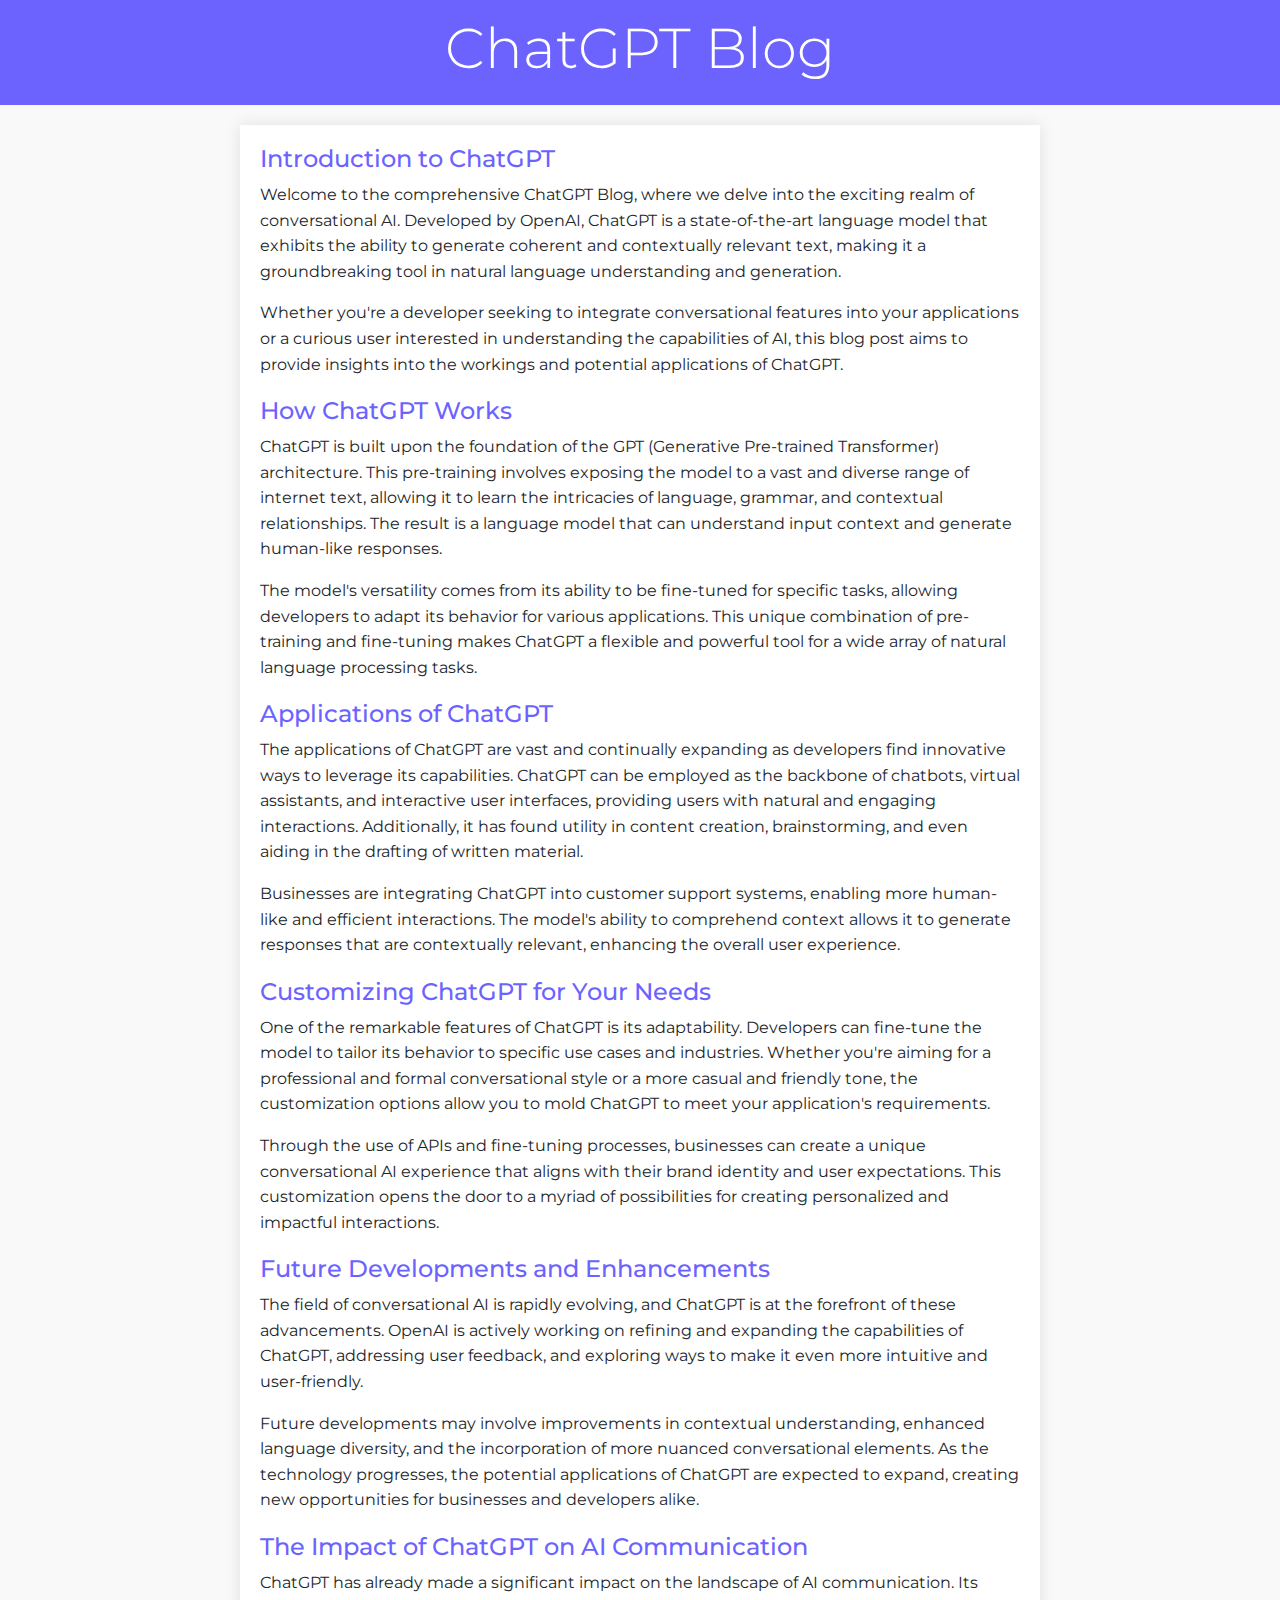
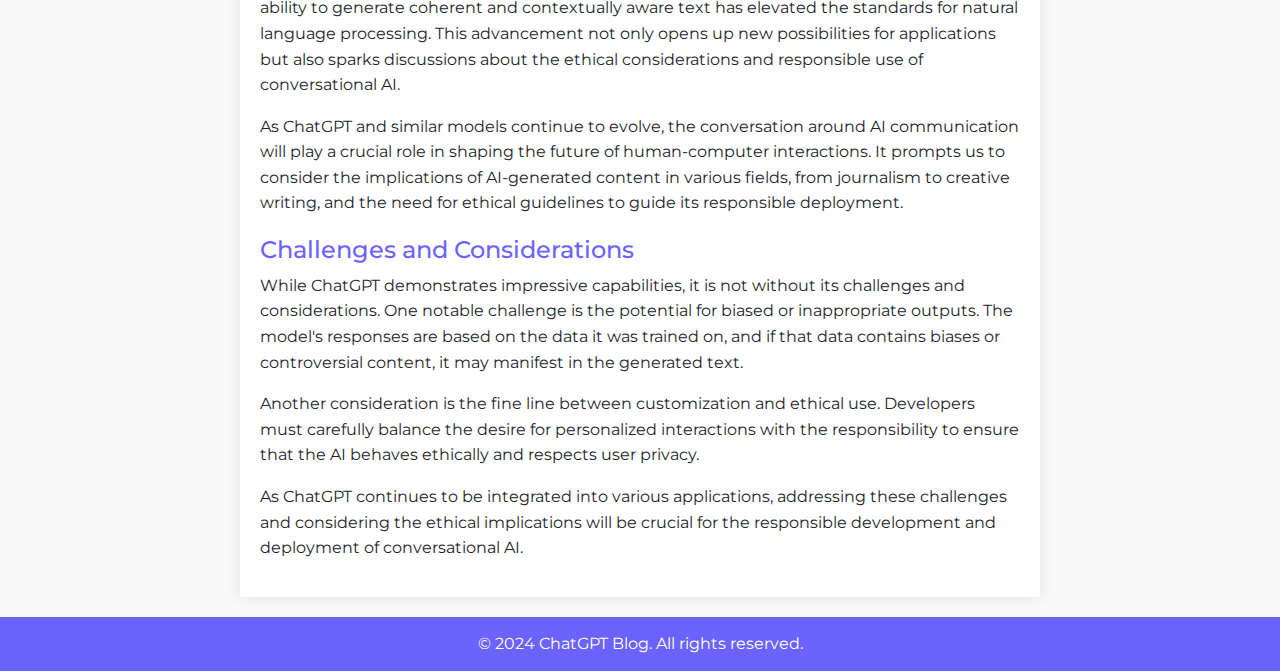
<file: chatgpt.html>
<!DOCTYPE html>
<html lang="en">
<head>
    <meta charset="UTF-8">
    <meta name="viewport" content="width=device-width, initial-scale=1.0">
    <title>ChatGPT Blog</title>
    <!-- Bootstrap CSS -->
    <link href="https://stackpath.bootstrapcdn.com/bootstrap/4.5.2/css/bootstrap.min.css" rel="stylesheet">
    <!-- Google Fonts -->
    <link href="https://fonts.googleapis.com/css2?family=Montserrat:wght@400;700&display=swap" rel="stylesheet">

    <style>
        body {
            font-family: 'Montserrat', sans-serif;
            margin: 0;
            padding: 0;
            background-color: #f9f9f9;
        }

        header {
            background-color: #6C63FF;
            color: #fff;
            padding: 15px;
            text-align: center;
        }

        main {
            max-width: 800px;
            margin: 20px auto;
            padding: 20px;
            background-color: #fff;
            box-shadow: 0 0 15px rgba(0, 0, 0, 0.1);
        }

        article {
            margin-bottom: 20px;
        }

        h2 {
            color: #6C63FF;
        }

        p {
            line-height: 1.6;
        }

        footer {
            text-align: center;
            padding: 15px;
            background-color: #6C63FF;
            color: #fff;
        }
    </style>
</head>
<body>

    <header>
        <h1 class="display-4">ChatGPT Blog</h1>
    </header>

    <main>
        <article>
            <h2 class="h4">Introduction to ChatGPT</h2>
            <p>Welcome to the comprehensive ChatGPT Blog, where we delve into the exciting realm of conversational AI. Developed by OpenAI, ChatGPT is a state-of-the-art language model that exhibits the ability to generate coherent and contextually relevant text, making it a groundbreaking tool in natural language understanding and generation.</p>
            <p>Whether you're a developer seeking to integrate conversational features into your applications or a curious user interested in understanding the capabilities of AI, this blog post aims to provide insights into the workings and potential applications of ChatGPT.</p>
        </article>

        <article>
            <h2 class="h4">How ChatGPT Works</h2>
            <p>ChatGPT is built upon the foundation of the GPT (Generative Pre-trained Transformer) architecture. This pre-training involves exposing the model to a vast and diverse range of internet text, allowing it to learn the intricacies of language, grammar, and contextual relationships. The result is a language model that can understand input context and generate human-like responses.</p>
            <p>The model's versatility comes from its ability to be fine-tuned for specific tasks, allowing developers to adapt its behavior for various applications. This unique combination of pre-training and fine-tuning makes ChatGPT a flexible and powerful tool for a wide array of natural language processing tasks.</p>
        </article>

        <article>
            <h2 class="h4">Applications of ChatGPT</h2>
            <p>The applications of ChatGPT are vast and continually expanding as developers find innovative ways to leverage its capabilities. ChatGPT can be employed as the backbone of chatbots, virtual assistants, and interactive user interfaces, providing users with natural and engaging interactions. Additionally, it has found utility in content creation, brainstorming, and even aiding in the drafting of written material.</p>
            <p>Businesses are integrating ChatGPT into customer support systems, enabling more human-like and efficient interactions. The model's ability to comprehend context allows it to generate responses that are contextually relevant, enhancing the overall user experience.</p>
        </article>

        <article>
            <h2 class="h4">Customizing ChatGPT for Your Needs</h2>
            <p>One of the remarkable features of ChatGPT is its adaptability. Developers can fine-tune the model to tailor its behavior to specific use cases and industries. Whether you're aiming for a professional and formal conversational style or a more casual and friendly tone, the customization options allow you to mold ChatGPT to meet your application's requirements.</p>
            <p>Through the use of APIs and fine-tuning processes, businesses can create a unique conversational AI experience that aligns with their brand identity and user expectations. This customization opens the door to a myriad of possibilities for creating personalized and impactful interactions.</p>
        </article>

        <article>
            <h2 class="h4">Future Developments and Enhancements</h2>
            <p>The field of conversational AI is rapidly evolving, and ChatGPT is at the forefront of these advancements. OpenAI is actively working on refining and expanding the capabilities of ChatGPT, addressing user feedback, and exploring ways to make it even more intuitive and user-friendly.</p>
            <p>Future developments may involve improvements in contextual understanding, enhanced language diversity, and the incorporation of more nuanced conversational elements. As the technology progresses, the potential applications of ChatGPT are expected to expand, creating new opportunities for businesses and developers alike.</p>
        </article>

        <article>
            <h2 class="h4">The Impact of ChatGPT on AI Communication</h2>
            <p>ChatGPT has already made a significant impact on the landscape of AI communication. Its ability to generate coherent and contextually aware text has elevated the standards for natural language processing. This advancement not only opens up new possibilities for applications but also sparks discussions about the ethical considerations and responsible use of conversational AI.</p>
            <p>As ChatGPT and similar models continue to evolve, the conversation around AI communication will play a crucial role in shaping the future of human-computer interactions. It prompts us to consider the implications of AI-generated content in various fields, from journalism to creative writing, and the need for ethical guidelines to guide its responsible deployment.</p>
        </article>

        <section>
            <h2 class="h4">Challenges and Considerations</h2>
            <p>While ChatGPT demonstrates impressive capabilities, it is not without its challenges and considerations. One notable challenge is the potential for biased or inappropriate outputs. The model's responses are based on the data it was trained on, and if that data contains biases or controversial content, it may manifest in the generated text.</p>
            <p>Another consideration is the fine line between customization and ethical use. Developers must carefully balance the desire for personalized interactions with the responsibility to ensure that the AI behaves ethically and respects user privacy.</p>
            <p>As ChatGPT continues to be integrated into various applications, addressing these challenges and considering the ethical implications will be crucial for the responsible development and deployment of conversational AI.</p>
        </section>

        <!-- Add more articles with different topics -->

    </main>

    <footer>
        &copy; 2024 ChatGPT Blog. All rights reserved.
    </footer>

    <!-- Bootstrap JS and Popper.js (optional) -->
    <script src="https://code.jquery.com/jquery-3.5.1.slim.min.js"></script>
    <script src="https://cdn.jsdelivr.net/npm/@popperjs/core@2.0.7/dist/umd/popper.min.js"></script>
    <script src="https://stackpath.bootstrapcdn.com/bootstrap/4.5.2/js/bootstrap.min.js"></script>

</body>
</html>
</file>
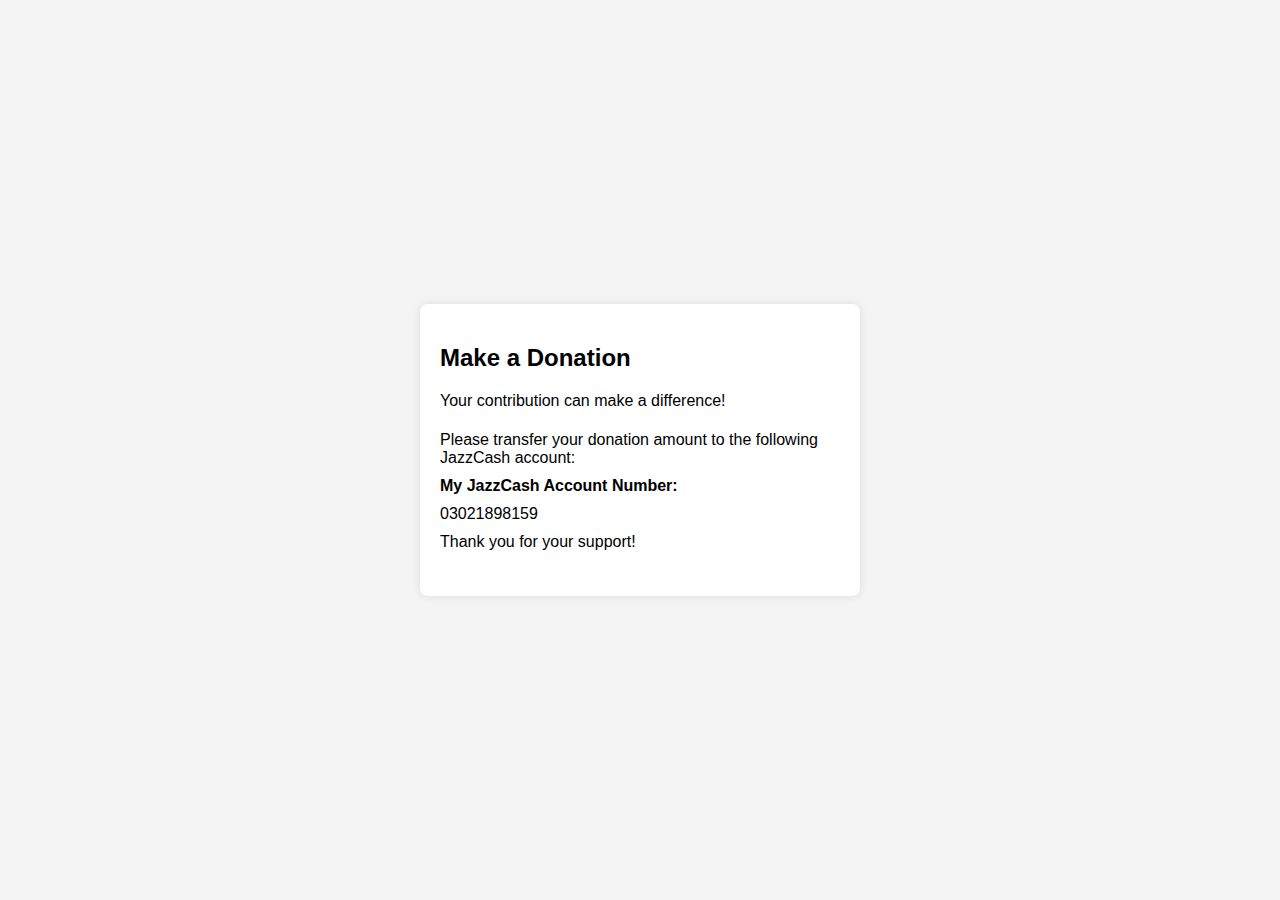
<file: donate.html>
<!DOCTYPE html>
<html lang="en">
<head>
    <meta charset="UTF-8">
    <meta name="viewport" content="width=device-width, initial-scale=1.0">
    <title>Donation Page</title>
  <link rel="icon" href="aahere.png" type="image/x-icon">
    <style>
        body {
            font-family: Arial, sans-serif;
            background-color: #f4f4f4;
            margin: 0;
            padding: 0;
            display: flex;
            justify-content: center;
            align-items: center;
            height: 100vh;
        }

        .donation-container {
            background-color: #fff;
            padding: 20px;
            border-radius: 8px;
            box-shadow: 0 0 10px rgba(0, 0, 0, 0.1);
            max-width: 400px;
            width: 100%;
        }

        .instructions {
            margin-bottom: 20px;
        }

        .instructions p {
            margin: 0;
            padding: 5px 0;
        }
    </style>
</head>
<body>

<div class="donation-container">
    <h2>Make a Donation</h2>
    <p>Your contribution can make a difference!</p>

    <div class="instructions">
        <p>Please transfer your donation amount to the following JazzCash account:</p>
        <p><strong>My JazzCash Account Number:</strong></p><p>03021898159</p>
        <p>Thank you for your support!</p>
    </div>
</div>

</body>
</html>
</file>
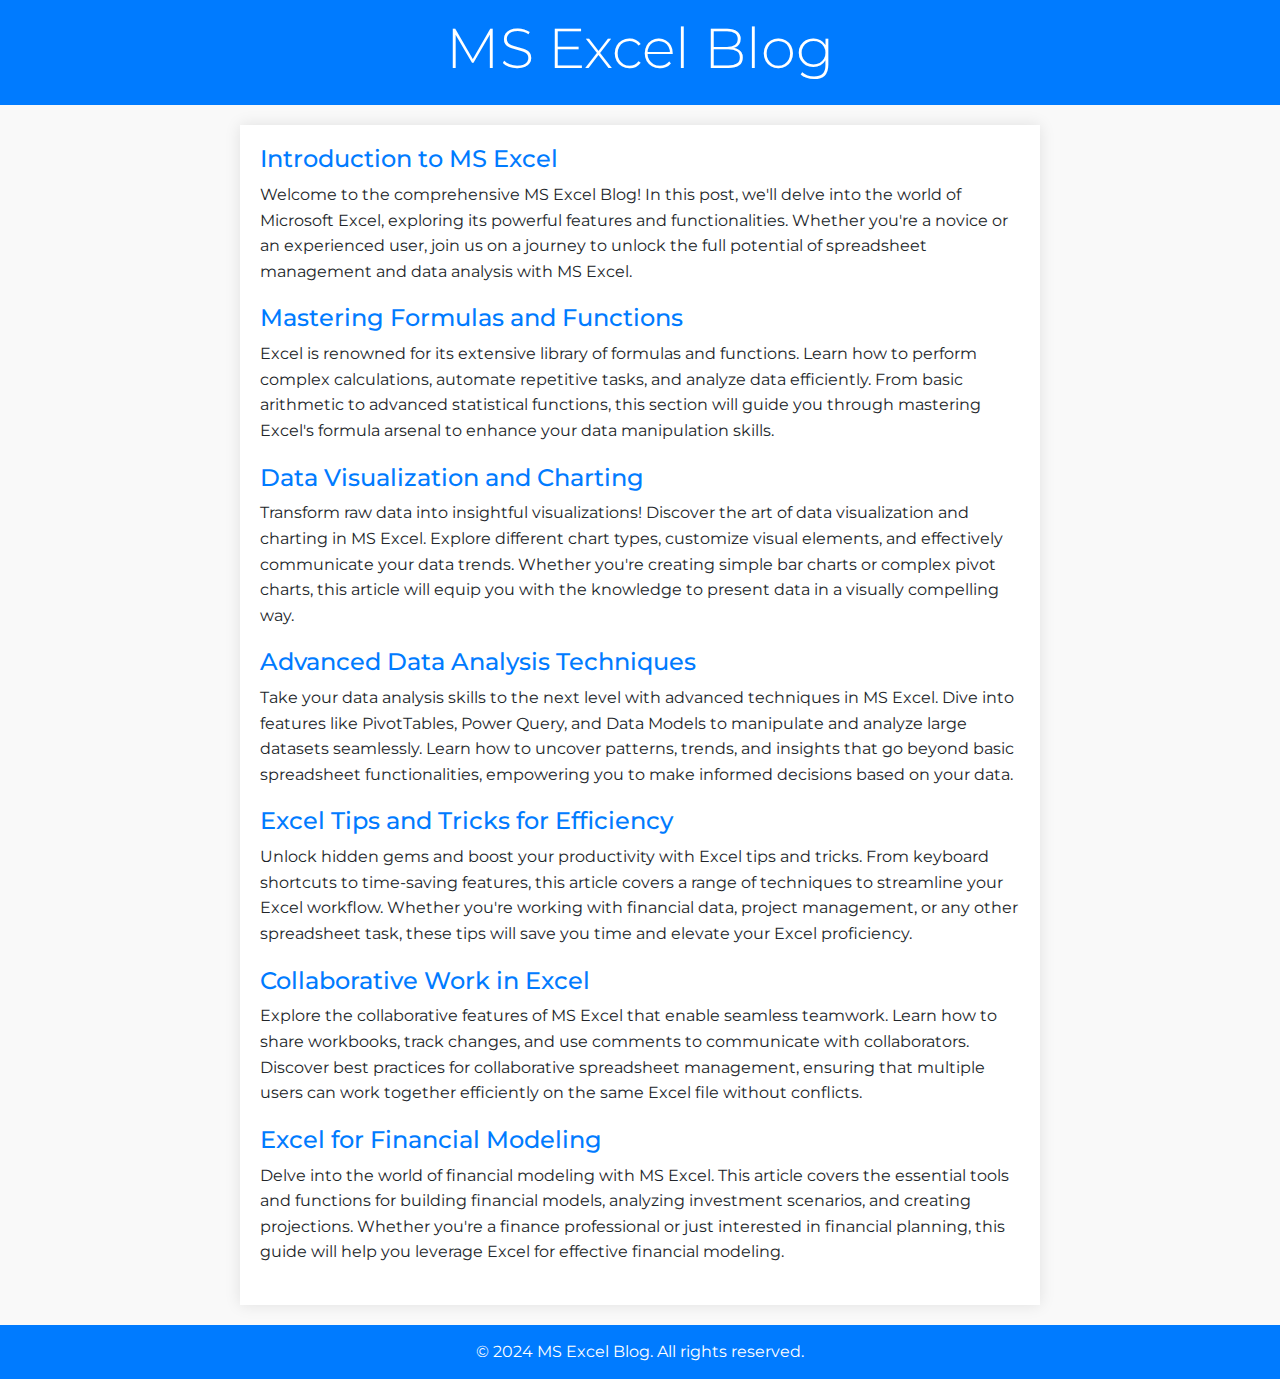
<file: excel.html>
<!DOCTYPE html>
<html lang="en">
<head>
    <meta charset="UTF-8">
    <meta name="viewport" content="width=device-width, initial-scale=1.0">
    <title>MS Excel Blog</title>
    <!-- Bootstrap CSS -->
    <link href="https://stackpath.bootstrapcdn.com/bootstrap/4.5.2/css/bootstrap.min.css" rel="stylesheet">
    <!-- Google Fonts -->
    <link href="https://fonts.googleapis.com/css2?family=Montserrat:wght@400;700&display=swap" rel="stylesheet">
  <script async src="https://pagead2.googlesyndication.com/pagead/js/adsbygoogle.js?client=ca-pub-2563952190908875"
     crossorigin="anonymous"></script>
    <style>
        body {
            font-family: 'Montserrat', sans-serif;
            margin: 0;
            padding: 0;
            background-color: #f9f9f9;
        }

        header {
            background-color: #007bff;
            color: #fff;
            padding: 15px;
            text-align: center;
        }

        main {
            max-width: 800px;
            margin: 20px auto;
            padding: 20px;
            background-color: #fff;
            box-shadow: 0 0 15px rgba(0, 0, 0, 0.1);
        }

        article {
            margin-bottom: 20px;
        }

        h2 {
            color: #007bff;
        }

        p {
            line-height: 1.6;
        }

        footer {
            text-align: center;
            padding: 15px;
            background-color: #007bff;
            color: #fff;
        }
    </style>
</head>
<body>

    <header>
        <h1 class="display-4">MS Excel Blog</h1>
    </header>

    <main>
        <article>
            <h2 class="h4">Introduction to MS Excel</h2>
            <p>Welcome to the comprehensive MS Excel Blog! In this post, we'll delve into the world of Microsoft Excel, exploring its powerful features and functionalities. Whether you're a novice or an experienced user, join us on a journey to unlock the full potential of spreadsheet management and data analysis with MS Excel.</p>
        </article>

        <article>
            <h2 class="h4">Mastering Formulas and Functions</h2>
            <p>Excel is renowned for its extensive library of formulas and functions. Learn how to perform complex calculations, automate repetitive tasks, and analyze data efficiently. From basic arithmetic to advanced statistical functions, this section will guide you through mastering Excel's formula arsenal to enhance your data manipulation skills.</p>
        </article>

        <article>
            <h2 class="h4">Data Visualization and Charting</h2>
            <p>Transform raw data into insightful visualizations! Discover the art of data visualization and charting in MS Excel. Explore different chart types, customize visual elements, and effectively communicate your data trends. Whether you're creating simple bar charts or complex pivot charts, this article will equip you with the knowledge to present data in a visually compelling way.</p>
        </article>

        <article>
            <h2 class="h4">Advanced Data Analysis Techniques</h2>
            <p>Take your data analysis skills to the next level with advanced techniques in MS Excel. Dive into features like PivotTables, Power Query, and Data Models to manipulate and analyze large datasets seamlessly. Learn how to uncover patterns, trends, and insights that go beyond basic spreadsheet functionalities, empowering you to make informed decisions based on your data.</p>
        </article>

        <article>
            <h2 class="h4">Excel Tips and Tricks for Efficiency</h2>
            <p>Unlock hidden gems and boost your productivity with Excel tips and tricks. From keyboard shortcuts to time-saving features, this article covers a range of techniques to streamline your Excel workflow. Whether you're working with financial data, project management, or any other spreadsheet task, these tips will save you time and elevate your Excel proficiency.</p>
        </article>

        <article>
            <h2 class="h4">Collaborative Work in Excel</h2>
            <p>Explore the collaborative features of MS Excel that enable seamless teamwork. Learn how to share workbooks, track changes, and use comments to communicate with collaborators. Discover best practices for collaborative spreadsheet management, ensuring that multiple users can work together efficiently on the same Excel file without conflicts.</p>
        </article>

        <article>
            <h2 class="h4">Excel for Financial Modeling</h2>
            <p>Delve into the world of financial modeling with MS Excel. This article covers the essential tools and functions for building financial models, analyzing investment scenarios, and creating projections. Whether you're a finance professional or just interested in financial planning, this guide will help you leverage Excel for effective financial modeling.</p>
        </article>

        <!-- Add more articles with different topics -->

    </main>

    <footer>
        &copy; 2024 MS Excel Blog. All rights reserved.
    </footer>

    <!-- Bootstrap JS and Popper.js (optional) -->
    <script src="https://code.jquery.com/jquery-3.5.1.slim.min.js"></script>
    <script src="https://cdn.jsdelivr.net/npm/@popperjs/core@2.0.7/dist/umd/popper.min.js"></script>
    <script src="https://stackpath.bootstrapcdn.com/bootstrap/4.5.2/js/bootstrap.min.js"></script>

</body>
</html>
</file>
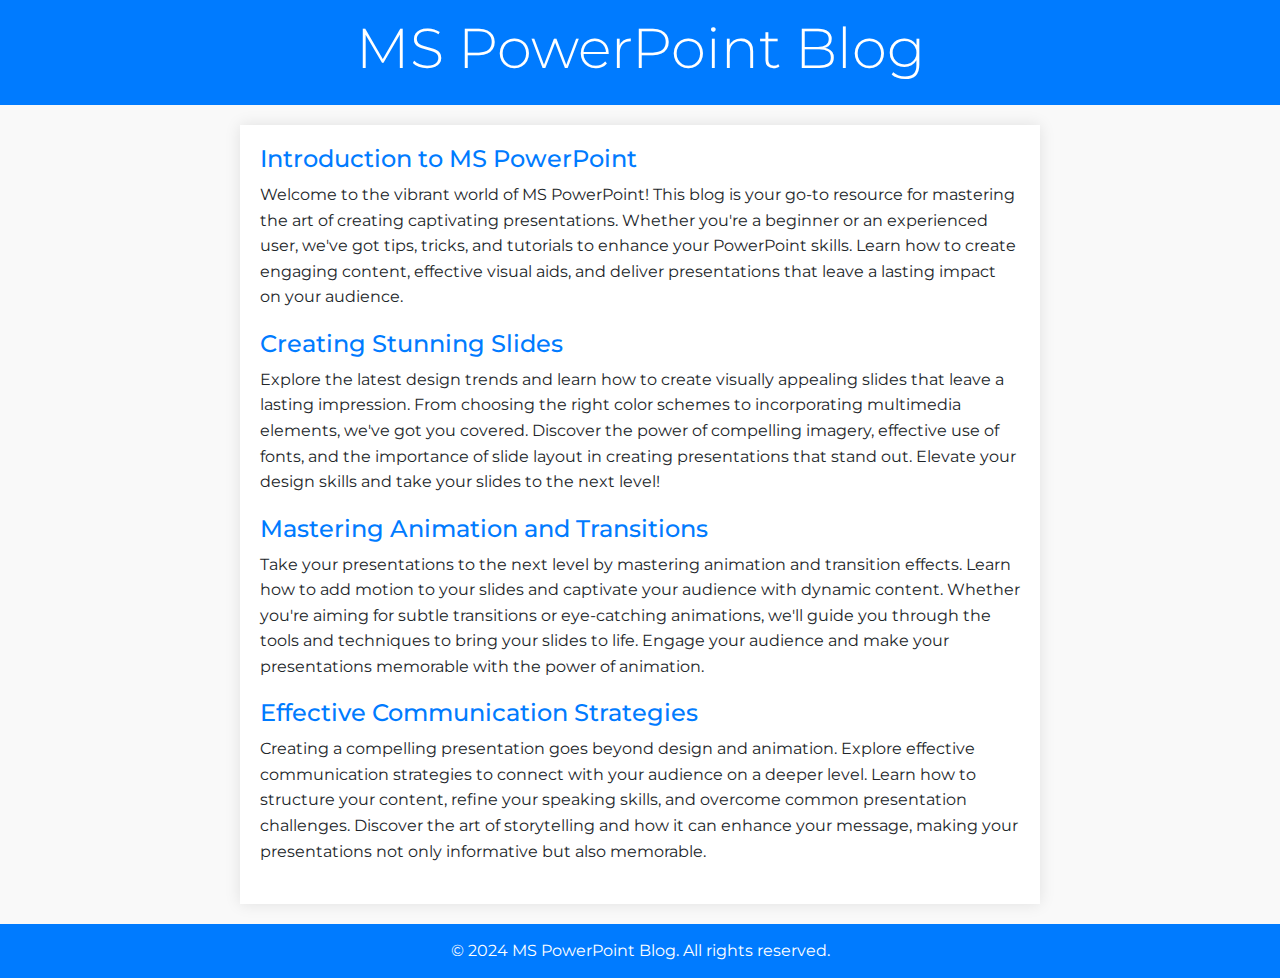
<file: powerpoint.html>
<!DOCTYPE html>
<html lang="en">
<head>
    <meta charset="UTF-8">
    <meta name="viewport" content="width=device-width, initial-scale=1.0">
    <title>MS PowerPoint Blog</title>
    <!-- Bootstrap CSS -->
    <link href="https://stackpath.bootstrapcdn.com/bootstrap/4.5.2/css/bootstrap.min.css" rel="stylesheet">
    <!-- Google Fonts -->
    <link href="https://fonts.googleapis.com/css2?family=Montserrat:wght@400;700&display=swap" rel="stylesheet">
  <script async src="https://pagead2.googlesyndication.com/pagead/js/adsbygoogle.js?client=ca-pub-2563952190908875"
     crossorigin="anonymous"></script>

    <style>
        body {
            font-family: 'Montserrat', sans-serif;
            margin: 0;
            padding: 0;
            background-color: #f9f9f9;
        }

        header {
            background-color: #007bff;
            color: #fff;
            padding: 15px;
            text-align: center;
        }

        main {
            max-width: 800px;
            margin: 20px auto;
            padding: 20px;
            background-color: #fff;
            box-shadow: 0 0 15px rgba(0, 0, 0, 0.1);
        }

        article {
            margin-bottom: 20px;
        }

        h2 {
            color: #007bff;
        }

        p {
            line-height: 1.6;
        }

        footer {
            text-align: center;
            padding: 15px;
            background-color: #007bff;
            color: #fff;
        }
    </style>
</head>
<body>

    <header>
        <h1 class="display-4">MS PowerPoint Blog</h1>
    </header>

    <main>
        <article>
            <h2 class="h4">Introduction to MS PowerPoint</h2>
            <p>Welcome to the vibrant world of MS PowerPoint! This blog is your go-to resource for mastering the art of creating captivating presentations. Whether you're a beginner or an experienced user, we've got tips, tricks, and tutorials to enhance your PowerPoint skills. Learn how to create engaging content, effective visual aids, and deliver presentations that leave a lasting impact on your audience.</p>
        </article>

        <article>
            <h2 class="h4">Creating Stunning Slides</h2>
            <p>Explore the latest design trends and learn how to create visually appealing slides that leave a lasting impression. From choosing the right color schemes to incorporating multimedia elements, we've got you covered. Discover the power of compelling imagery, effective use of fonts, and the importance of slide layout in creating presentations that stand out. Elevate your design skills and take your slides to the next level!</p>
        </article>

        <article>
            <h2 class="h4">Mastering Animation and Transitions</h2>
            <p>Take your presentations to the next level by mastering animation and transition effects. Learn how to add motion to your slides and captivate your audience with dynamic content. Whether you're aiming for subtle transitions or eye-catching animations, we'll guide you through the tools and techniques to bring your slides to life. Engage your audience and make your presentations memorable with the power of animation.</p>
        </article>

        <article>
            <h2 class="h4">Effective Communication Strategies</h2>
            <p>Creating a compelling presentation goes beyond design and animation. Explore effective communication strategies to connect with your audience on a deeper level. Learn how to structure your content, refine your speaking skills, and overcome common presentation challenges. Discover the art of storytelling and how it can enhance your message, making your presentations not only informative but also memorable.</p>
        </article>

        <!-- Add more articles with different topics -->

    </main>

    <footer>
        &copy; 2024 MS PowerPoint Blog. All rights reserved.
    </footer>

    <!-- Bootstrap JS and Popper.js (optional) -->
    <script src="https://code.jquery.com/jquery-3.5.1.slim.min.js"></script>
    <script src="https://cdn.jsdelivr.net/npm/@popperjs/core@2.0.7/dist/umd/popper.min.js"></script>
    <script src="https://stackpath.bootstrapcdn.com/bootstrap/4.5.2/js/bootstrap.min.js"></script>

</body>
</html>
</file>
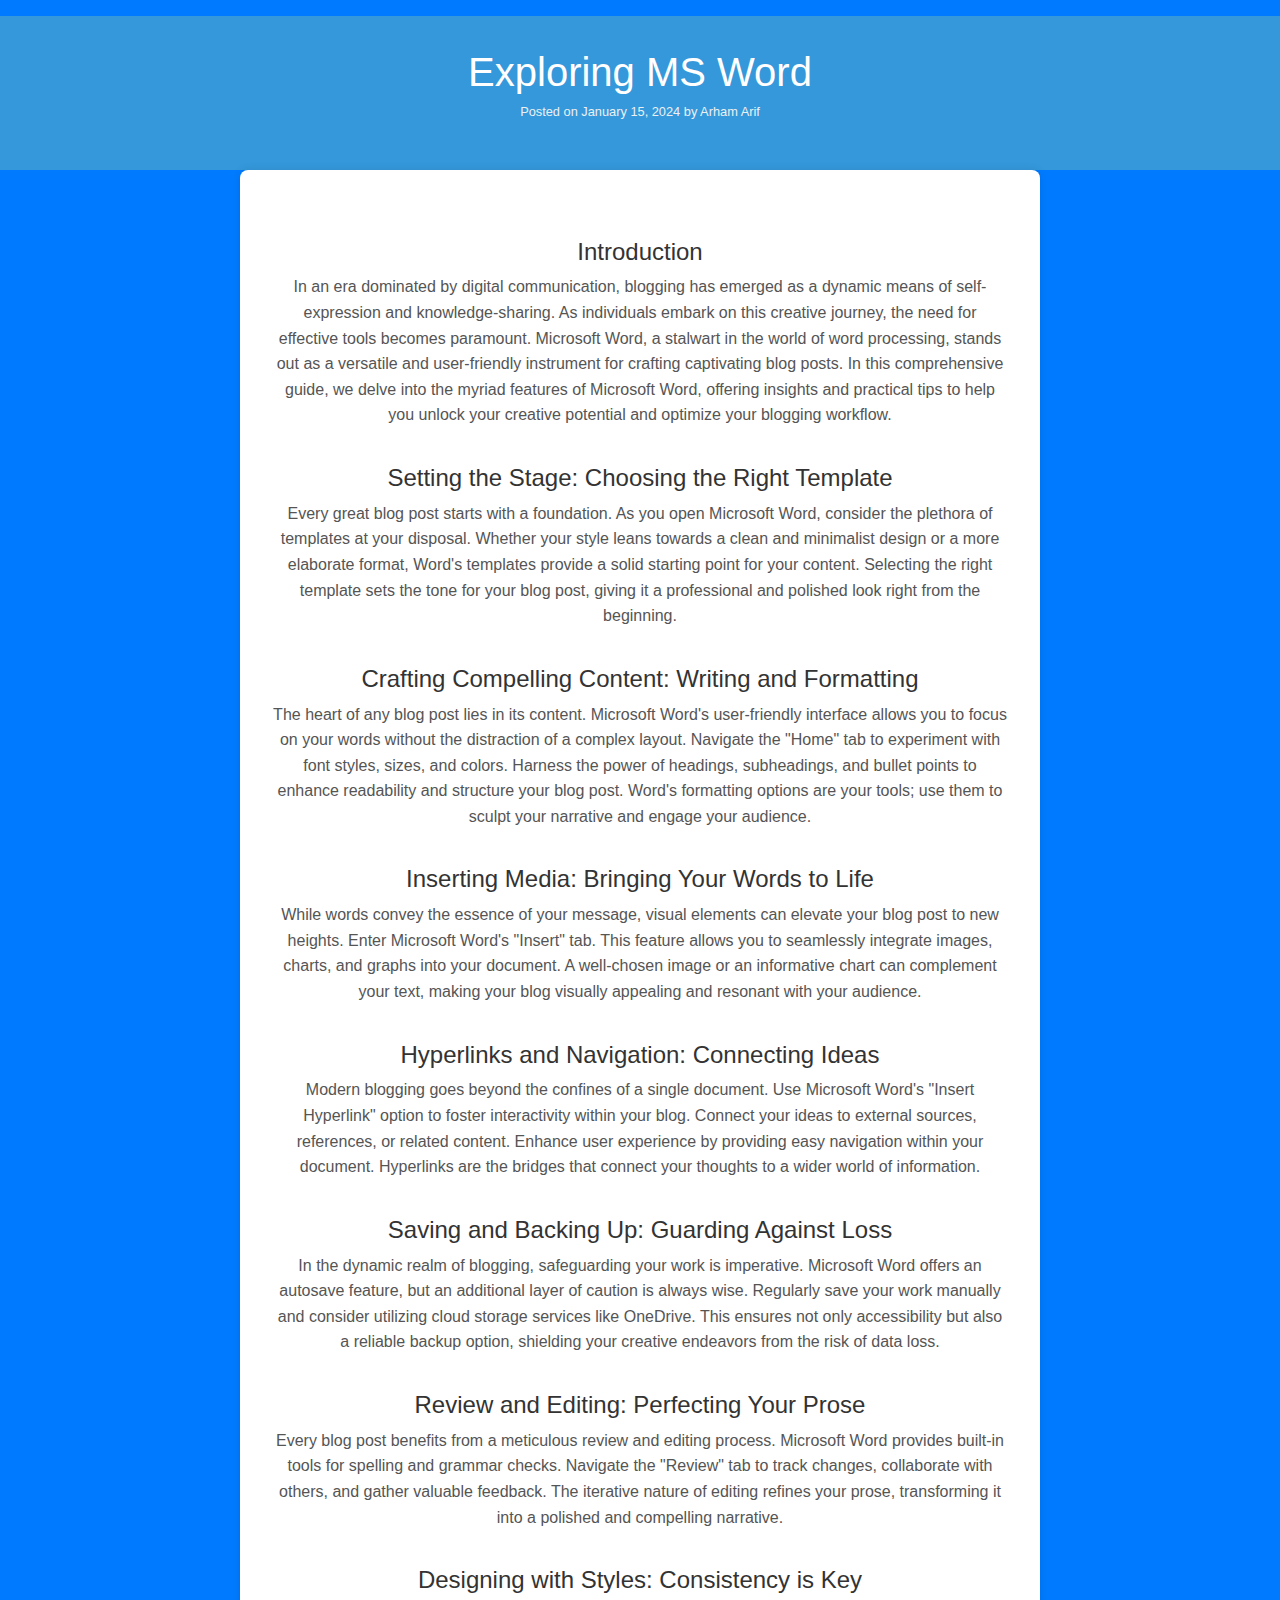
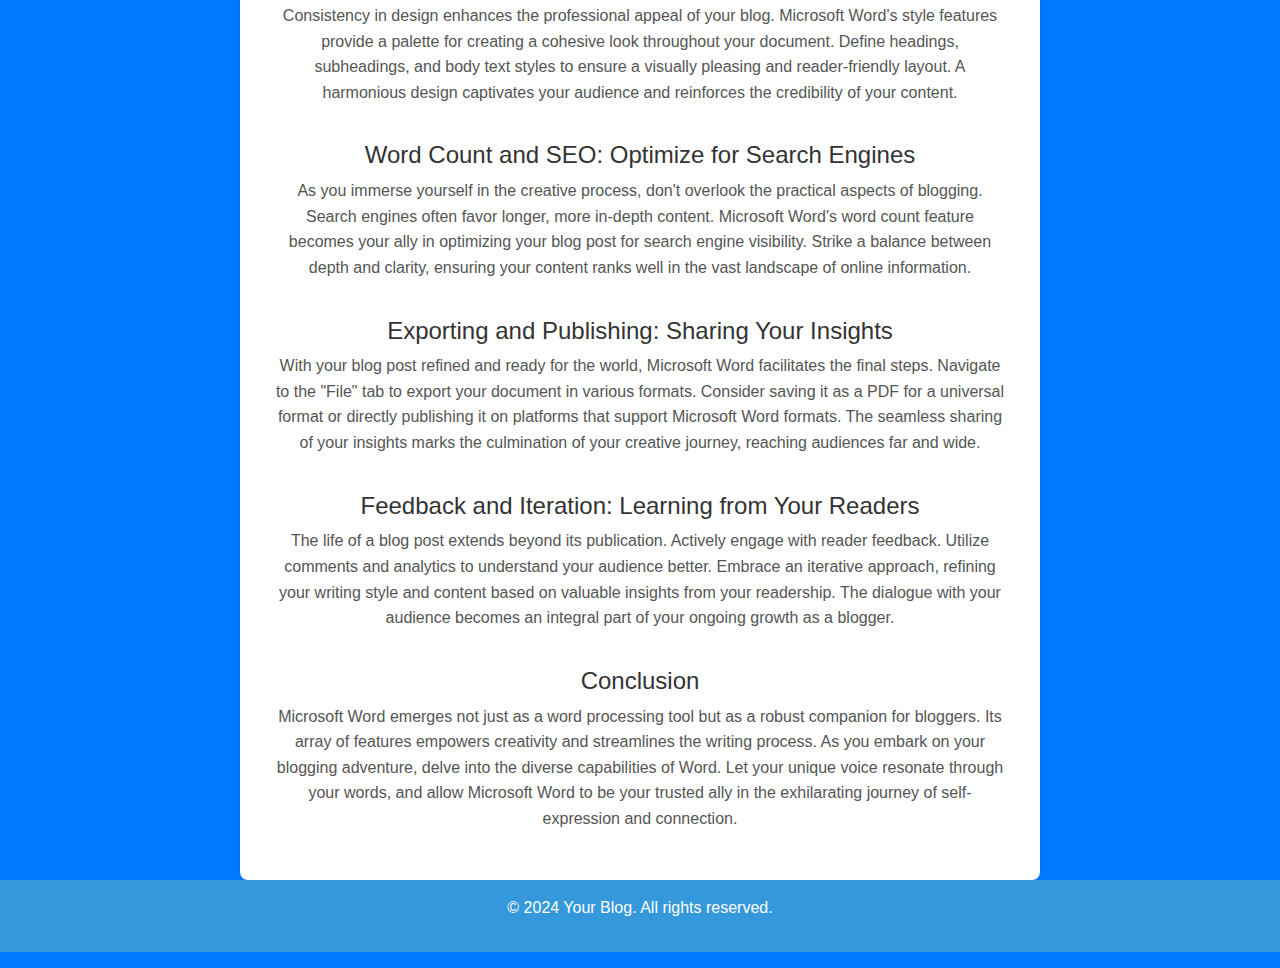
<file: word.html>
<!DOCTYPE html>
<html lang="en" style="text-align: center;">

<head>
    <meta charset="UTF-8">
    <meta name="viewport" content="width=device-width, initial-scale=1.0">
  <link rel="stylesheet" href="https://stackpath.bootstrapcdn.com/bootstrap/4.3.1/css/bootstrap.min.css">
  <link rel="stylesheet" href="https://cdnjs.cloudflare.com/ajax/libs/animate.css/4.1.1/animate.min.css">
  <link href="https://fonts.googleapis.com/css2?family=Open+Sans:wght@400;700&display=swap" rel="stylesheet">
  <script async src="https://pagead2.googlesyndication.com/pagead/js/adsbygoogle.js?client=ca-pub-2563952190908875"
     crossorigin="anonymous"></script>
    <title>MS Word - AA BLOGS</title>
    <style>
        body {
            font-family: 'Helvetica', Arial, sans-serif;
            margin: 0;
            padding: 0;
            background-color: #f7f7f7;
            color: #333;
        }

        .blog-header {
            background-color: #3498db;
            color: white;
            text-align: center;
            padding: 2em 0;
        }

        .blog-header h1 {
            margin: 0;
            font-family: 'Roboto', sans-serif;
        }

        .post-meta {
            margin-top: 0.5em;
            font-size: 0.8em;
            color: #ecf0f1;
        }

        .blog-content {
            max-width: 800px;
            margin: 0 auto;
            padding: 2em;
            background-color: white;
            border-radius: 8px;
            box-shadow: 0 0 10px rgba(0, 0, 0, 0.1);
            text-align: center; /* Reset text alignment within the content */
        }

        .blog-content p {
            line-height: 1.6;
            color: #555;
        }

        .blog-footer {
            background-color: #3498db;
            color: white;
            text-align: center;
            padding: 1em 0;
        }

        .blog-content h2 {
            color: #333;
            font-size: 1.5em;
            margin-top: 1.5em;
        }
    </style>
</head>
  <header class="bg-primary text-white text-center py-3">
   
<body>
    <header class="blog-header">
        <h1>Exploring MS Word</h1>
        <p class="post-meta">Posted on January 15, 2024 by Arham Arif</p>
    </header>

    <article class="blog-content">
        <section>
            <h2>Introduction</h2>
            <p>In an era dominated by digital communication, blogging has emerged as a dynamic means of self-expression and knowledge-sharing. As individuals embark on this creative journey, the need for effective tools becomes paramount. Microsoft Word, a stalwart in the world of word processing, stands out as a versatile and user-friendly instrument for crafting captivating blog posts. In this comprehensive guide, we delve into the myriad features of Microsoft Word, offering insights and practical tips to help you unlock your creative potential and optimize your blogging workflow.</p>
        </section>

            <section>
                <h2>Setting the Stage: Choosing the Right Template</h2>
                <p>Every great blog post starts with a foundation. As you open Microsoft Word, consider the plethora of templates at your disposal. Whether your style leans towards a clean and minimalist design or a more elaborate format, Word's templates provide a solid starting point for your content. Selecting the right template sets the tone for your blog post, giving it a professional and polished look right from the beginning.</p>
            </section>

            <section>
                <h2>Crafting Compelling Content: Writing and Formatting</h2>
                <p>The heart of any blog post lies in its content. Microsoft Word's user-friendly interface allows you to focus on your words without the distraction of a complex layout. Navigate the "Home" tab to experiment with font styles, sizes, and colors. Harness the power of headings, subheadings, and bullet points to enhance readability and structure your blog post. Word's formatting options are your tools; use them to sculpt your narrative and engage your audience.</p>
            </section>

            <section>
                <h2>Inserting Media: Bringing Your Words to Life</h2>
                <p>While words convey the essence of your message, visual elements can elevate your blog post to new heights. Enter Microsoft Word's "Insert" tab. This feature allows you to seamlessly integrate images, charts, and graphs into your document. A well-chosen image or an informative chart can complement your text, making your blog visually appealing and resonant with your audience.</p>
            </section>

            <section>
                <h2>Hyperlinks and Navigation: Connecting Ideas</h2>
                <p>Modern blogging goes beyond the confines of a single document. Use Microsoft Word's "Insert Hyperlink" option to foster interactivity within your blog. Connect your ideas to external sources, references, or related content. Enhance user experience by providing easy navigation within your document. Hyperlinks are the bridges that connect your thoughts to a wider world of information.</p>
            </section>

            <section>
                <h2>Saving and Backing Up: Guarding Against Loss</h2>
                <p>In the dynamic realm of blogging, safeguarding your work is imperative. Microsoft Word offers an autosave feature, but an additional layer of caution is always wise. Regularly save your work manually and consider utilizing cloud storage services like OneDrive. This ensures not only accessibility but also a reliable backup option, shielding your creative endeavors from the risk of data loss.</p>
            </section>

            <section>
                <h2>Review and Editing: Perfecting Your Prose</h2>
                <p>Every blog post benefits from a meticulous review and editing process. Microsoft Word provides built-in tools for spelling and grammar checks. Navigate the "Review" tab to track changes, collaborate with others, and gather valuable feedback. The iterative nature of editing refines your prose, transforming it into a polished and compelling narrative.</p>
            </section>

            <section>
                <h2>Designing with Styles: Consistency is Key</h2>
                <p>Consistency in design enhances the professional appeal of your blog. Microsoft Word's style features provide a palette for creating a cohesive look throughout your document. Define headings, subheadings, and body text styles to ensure a visually pleasing and reader-friendly layout. A harmonious design captivates your audience and reinforces the credibility of your content.</p>
            </section>

            <section>
                <h2>Word Count and SEO: Optimize for Search Engines</h2>
                <p>As you immerse yourself in the creative process, don't overlook the practical aspects of blogging. Search engines often favor longer, more in-depth content. Microsoft Word's word count feature becomes your ally in optimizing your blog post for search engine visibility. Strike a balance between depth and clarity, ensuring your content ranks well in the vast landscape of online information.</p>
            </section>

            <section>
                <h2>Exporting and Publishing: Sharing Your Insights</h2>
                <p>With your blog post refined and ready for the world, Microsoft Word facilitates the final steps. Navigate to the "File" tab to export your document in various formats. Consider saving it as a PDF for a universal format or directly publishing it on platforms that support Microsoft Word formats. The seamless sharing of your insights marks the culmination of your creative journey, reaching audiences far and wide.</p>
            </section>

            <section>
                <h2>Feedback and Iteration: Learning from Your Readers</h2>
                <p>The life of a blog post extends beyond its publication. Actively engage with reader feedback. Utilize comments and analytics to understand your audience better. Embrace an iterative approach, refining your writing style and content based on valuable insights from your readership. The dialogue with your audience becomes an integral part of your ongoing growth as a blogger.</p>
            </section>

            <section>
              <h2>Conclusion</h2>
              <p>Microsoft Word emerges not just as a word processing tool but as a robust companion for bloggers. Its array of features empowers creativity and streamlines the writing process. As you embark on your blogging adventure, delve into the diverse capabilities of Word. Let your unique voice resonate through your words, and allow Microsoft Word to be your trusted ally in the exhilarating journey of self-expression and connection.</p>
            </section>
            </article>

            <footer class="blog-footer">
            <p>&copy; 2024 Your Blog. All rights reserved.</p>
            </footer>
            </body>

            </html>            </section>
</file>
